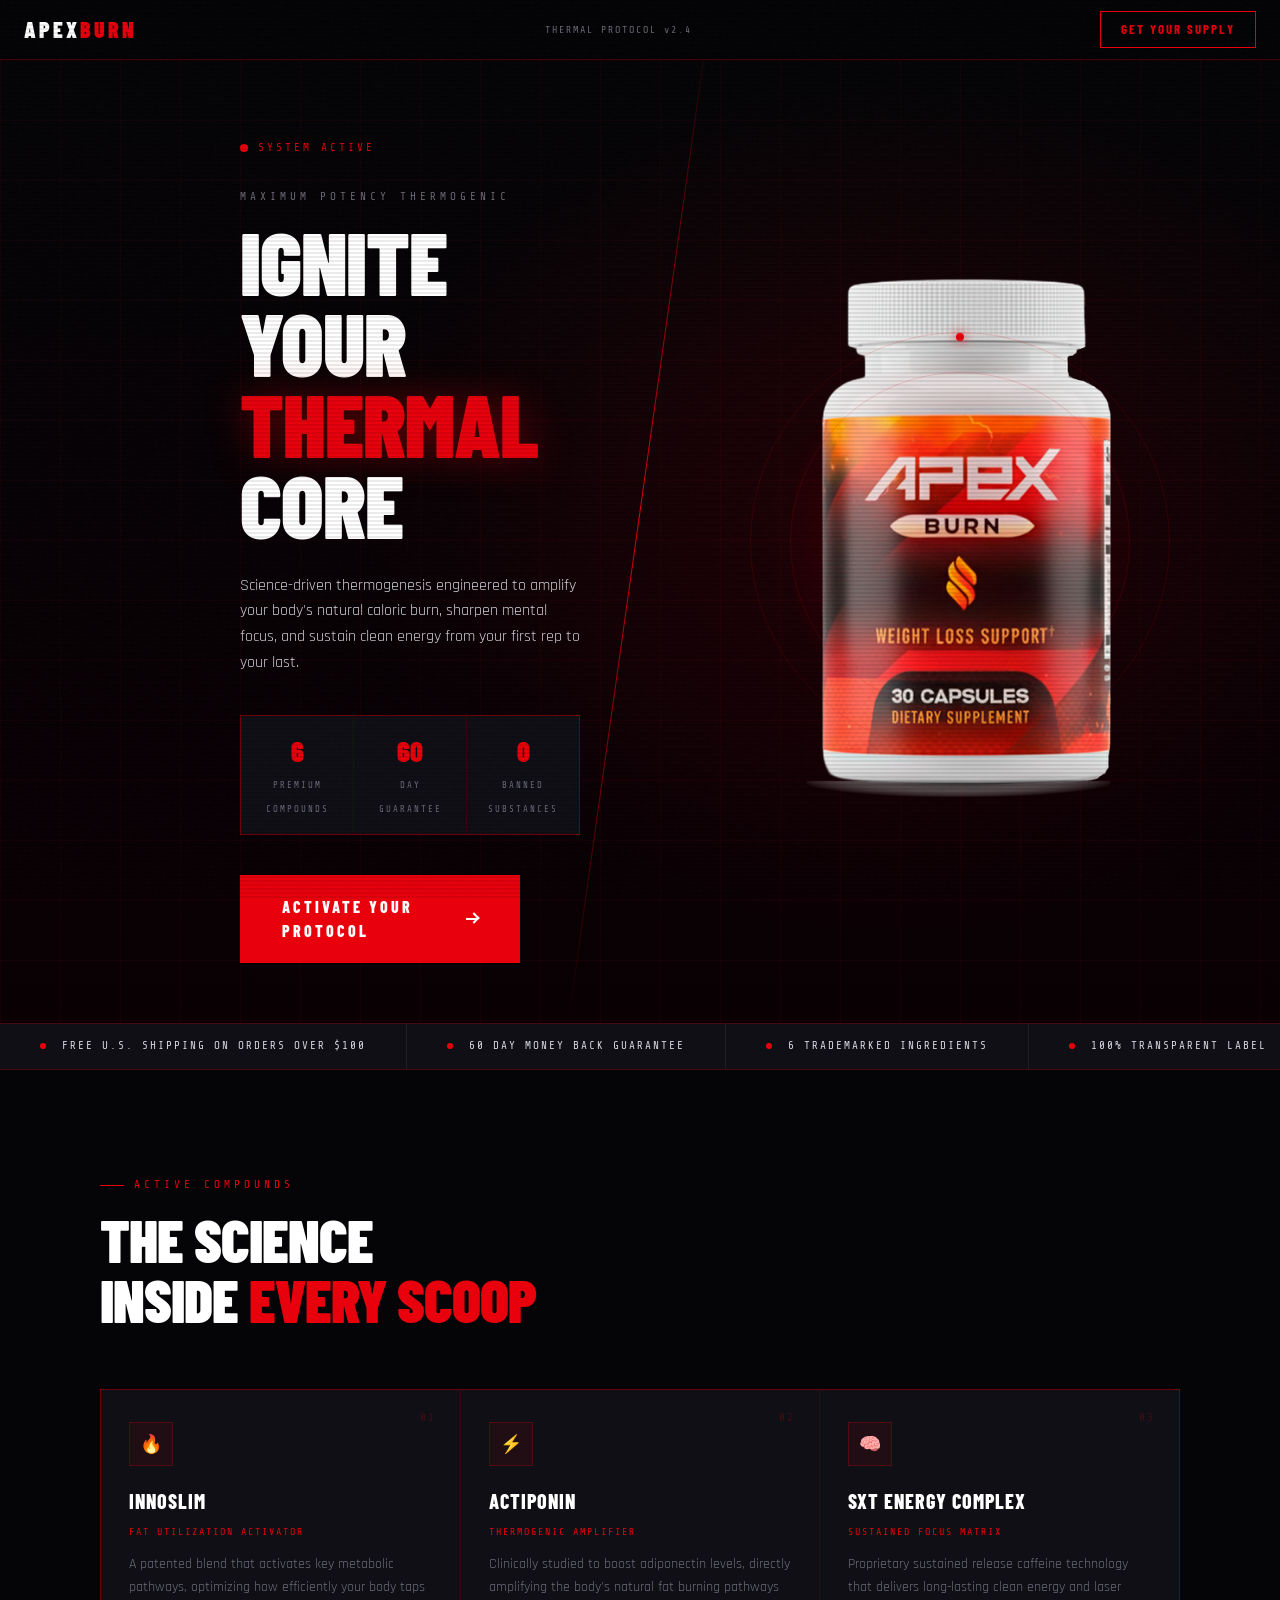
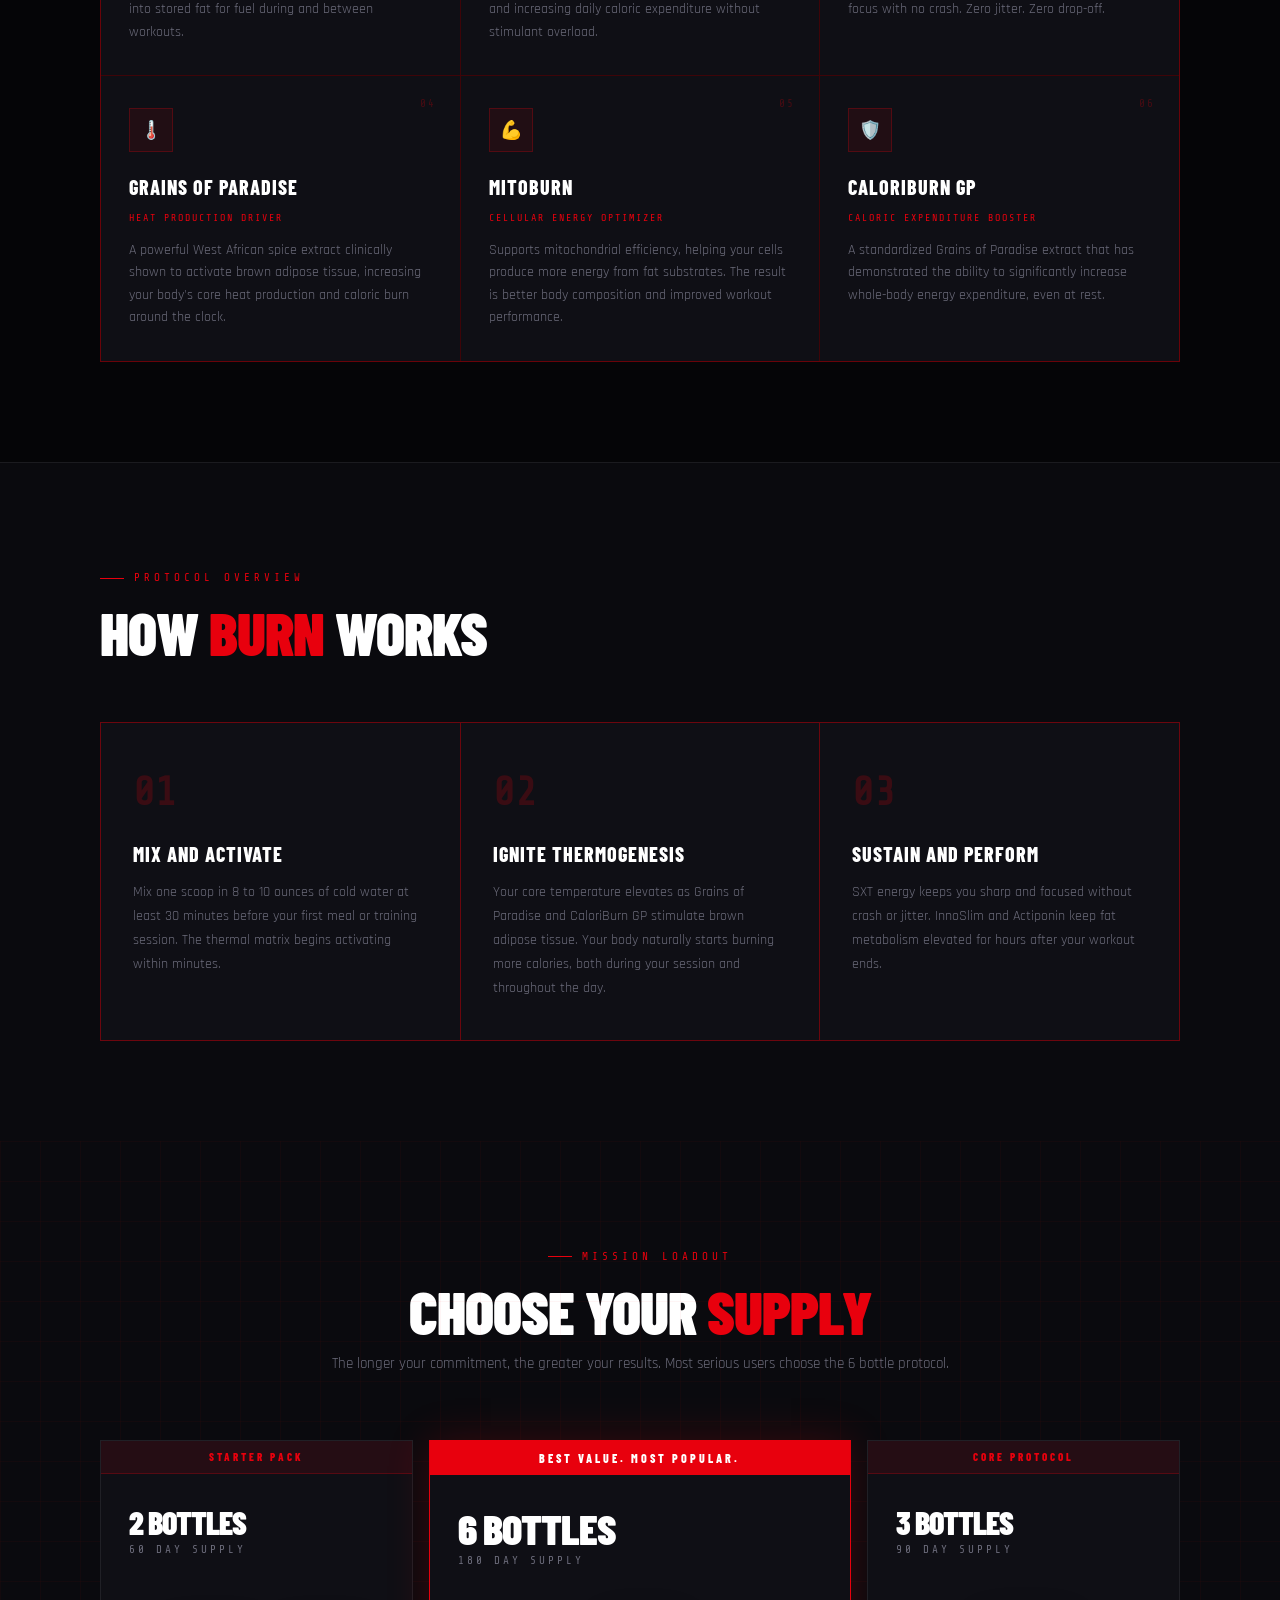
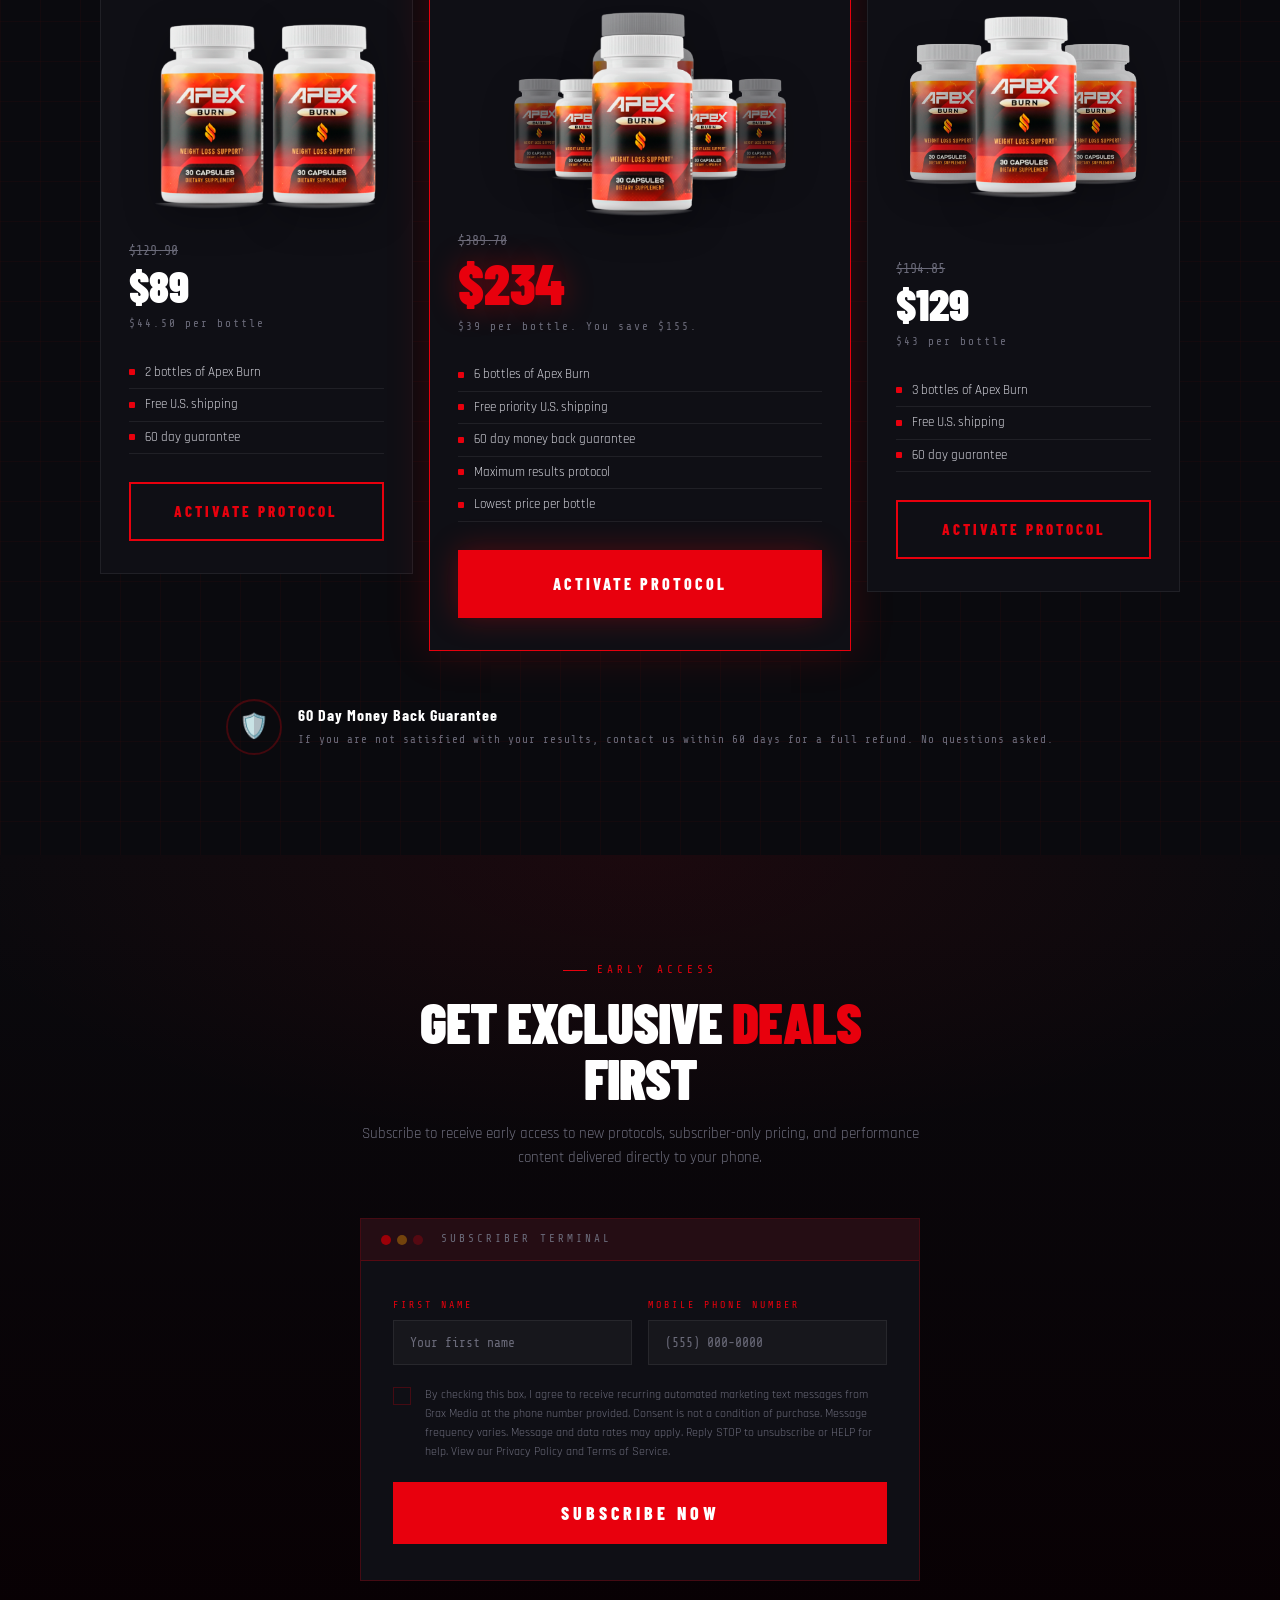
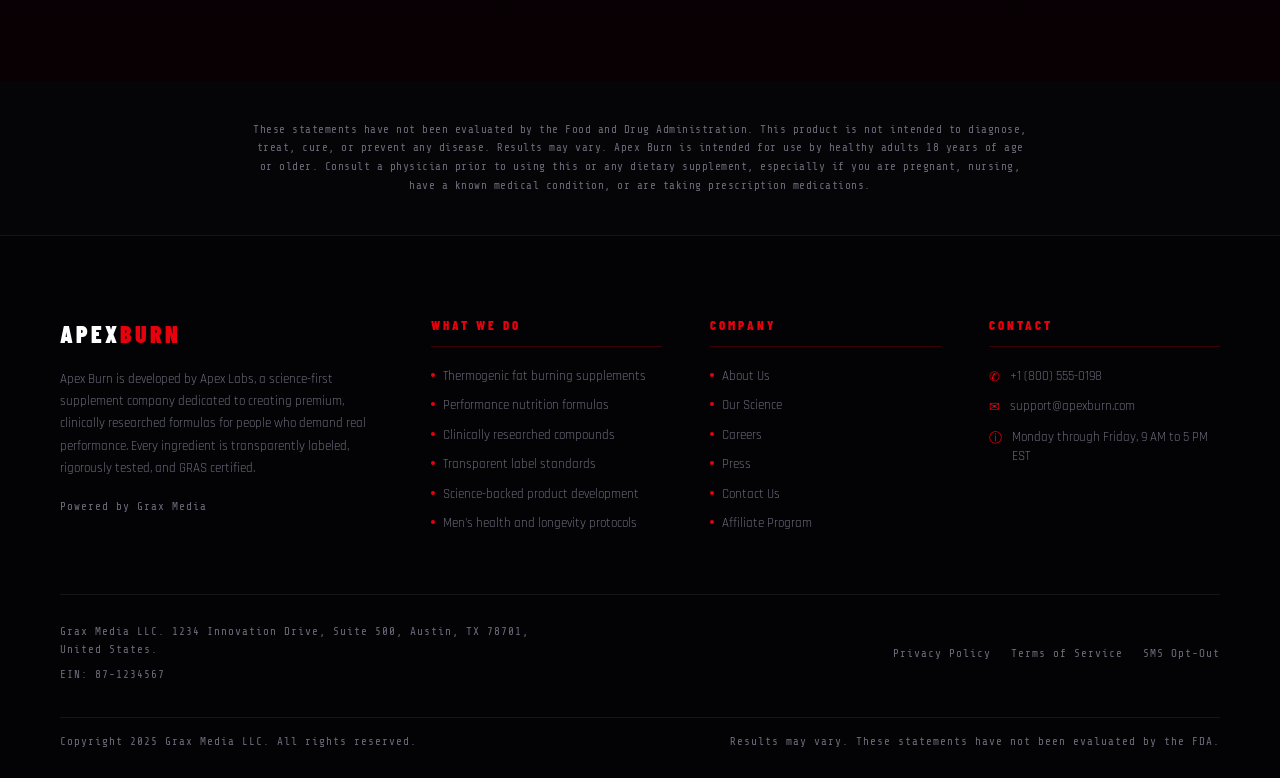
<file: apex-burn.html>
<!DOCTYPE html>
<html lang="en">
<head>
<meta charset="UTF-8">
<meta name="viewport" content="width=device-width, initial-scale=1.0">
<title>Apex Burn | Maximum Potency Thermogenic</title>
<link rel="preconnect" href="https://fonts.googleapis.com">
<link href="https://fonts.googleapis.com/css2?family=Rajdhani:wght@400;500;600;700&family=Share+Tech+Mono&family=Barlow+Condensed:wght@300;400;600;700;800;900&display=swap" rel="stylesheet">
<style>
:root {
  --red: #e8000d;
  --red-dark: #9b0008;
  --red-glow: rgba(232, 0, 13, 0.4);
  --red-faint: rgba(232, 0, 13, 0.08);
  --black: #050507;
  --dark: #0a0a0e;
  --panel: #0f0f15;
  --border: rgba(232, 0, 13, 0.25);
  --border-dim: rgba(255,255,255,0.07);
  --white: #ffffff;
  --off-white: #d4d4dc;
  --muted: #6b6b7a;
  --mono: 'Share Tech Mono', monospace;
  --display: 'Barlow Condensed', sans-serif;
  --ui: 'Rajdhani', sans-serif;
}

*, *::before, *::after {
  box-sizing: border-box;
  margin: 0;
  padding: 0;
}

html { scroll-behavior: smooth; }

body {
  background: var(--black);
  color: var(--white);
  font-family: var(--ui);
  overflow-x: hidden;
  line-height: 1.5;
}

/* SCAN LINE OVERLAY */
body::before {
  content: '';
  position: fixed;
  inset: 0;
  background: repeating-linear-gradient(
    0deg,
    transparent,
    transparent 2px,
    rgba(0,0,0,0.08) 2px,
    rgba(0,0,0,0.08) 4px
  );
  pointer-events: none;
  z-index: 9999;
}

/* NOISE TEXTURE */
body::after {
  content: '';
  position: fixed;
  inset: 0;
  background-image: url("data:image/svg+xml,%3Csvg viewBox='0 0 256 256' xmlns='http://www.w3.org/2000/svg'%3E%3Cfilter id='noise'%3E%3CfeTurbulence type='fractalNoise' baseFrequency='0.9' numOctaves='4' stitchTiles='stitch'/%3E%3C/filter%3E%3Crect width='100%25' height='100%25' filter='url(%23noise)' opacity='0.03'/%3E%3C/svg%3E");
  pointer-events: none;
  z-index: 9998;
  opacity: 0.4;
}

/* NAVBAR */
.nav {
  position: fixed;
  top: 0;
  left: 0;
  right: 0;
  z-index: 1000;
  padding: 0 24px;
  height: 60px;
  display: flex;
  align-items: center;
  justify-content: space-between;
  background: rgba(5,5,7,0.92);
  border-bottom: 1px solid var(--border);
  backdrop-filter: blur(12px);
}

.nav-logo {
  font-family: var(--display);
  font-size: 22px;
  font-weight: 900;
  letter-spacing: 3px;
  color: var(--white);
  text-transform: uppercase;
}

.nav-logo span {
  color: var(--red);
}

.nav-tag {
  font-family: var(--mono);
  font-size: 10px;
  color: var(--muted);
  letter-spacing: 2px;
}

.nav-cta {
  display: flex;
  align-items: center;
  gap: 16px;
}

.nav-cta a {
  font-family: var(--display);
  font-size: 13px;
  font-weight: 700;
  letter-spacing: 2px;
  text-transform: uppercase;
  text-decoration: none;
  color: var(--red);
  padding: 8px 20px;
  border: 1px solid var(--red);
  transition: background 0.2s, color 0.2s;
}

.nav-cta a:hover {
  background: var(--red);
  color: var(--white);
}

@media (max-width: 640px) {
  .nav-tag { display: none; }
  .nav-cta a { font-size: 11px; padding: 7px 14px; }
}

/* ===================== HERO ===================== */
.hero {
  min-height: 100vh;
  padding-top: 60px;
  position: relative;
  display: grid;
  grid-template-columns: 1fr 1fr;
  overflow: hidden;
}

.hero-bg {
  position: absolute;
  inset: 0;
  background:
    radial-gradient(ellipse 60% 60% at 70% 50%, rgba(232,0,13,0.12) 0%, transparent 70%),
    linear-gradient(180deg, #050507 0%, #0a0004 100%);
}

/* diagonal divider */
.hero-bg::after {
  content: '';
  position: absolute;
  top: 0; bottom: 0;
  left: 50%;
  width: 1px;
  background: linear-gradient(180deg, transparent, var(--red), transparent);
  transform: rotate(8deg) translateX(-50%);
  transform-origin: center;
}

/* grid overlay */
.hero-grid {
  position: absolute;
  inset: 0;
  background-image:
    linear-gradient(rgba(232,0,13,0.06) 1px, transparent 1px),
    linear-gradient(90deg, rgba(232,0,13,0.06) 1px, transparent 1px);
  background-size: 60px 60px;
}

.hero-left {
  position: relative;
  z-index: 2;
  display: flex;
  flex-direction: column;
  justify-content: center;
  padding: 80px 60px 60px 240px;
}

.hero-sys {
  display: flex;
  align-items: center;
  gap: 10px;
  margin-bottom: 32px;
}

.hero-sys .dot {
  width: 8px;
  height: 8px;
  border-radius: 50%;
  background: var(--red);
  animation: pulse-dot 1.5s infinite;
}

@keyframes pulse-dot {
  0%, 100% { opacity: 1; box-shadow: 0 0 0 0 var(--red-glow); }
  50% { opacity: 0.7; box-shadow: 0 0 0 6px transparent; }
}

.hero-sys span {
  font-family: var(--mono);
  font-size: 11px;
  color: var(--red);
  letter-spacing: 3px;
  text-transform: uppercase;
}

.hero-eyebrow {
  font-family: var(--mono);
  font-size: 11px;
  color: var(--muted);
  letter-spacing: 4px;
  text-transform: uppercase;
  margin-bottom: 16px;
}

.hero-headline {
  font-family: var(--display);
  font-size: clamp(52px, 7vw, 88px);
  font-weight: 900;
  line-height: 0.92;
  text-transform: uppercase;
  letter-spacing: -1px;
  margin-bottom: 28px;
}

.hero-headline .line-red {
  color: var(--red);
  display: block;
  text-shadow: 0 0 40px var(--red-glow);
}

.hero-sub {
  font-family: var(--ui);
  font-size: 16px;
  color: var(--off-white);
  max-width: 400px;
  line-height: 1.6;
  margin-bottom: 40px;
  font-weight: 400;
}

.hero-metrics {
  display: grid;
  grid-template-columns: repeat(3, 1fr);
  gap: 1px;
  background: var(--border);
  border: 1px solid var(--border);
  max-width: 400px;
  margin-bottom: 40px;
}

.metric {
  background: var(--panel);
  padding: 14px 12px;
  text-align: center;
}

.metric-val {
  font-family: var(--display);
  font-size: 28px;
  font-weight: 900;
  color: var(--red);
  display: block;
}

.metric-label {
  font-family: var(--mono);
  font-size: 9px;
  color: var(--muted);
  letter-spacing: 2px;
  text-transform: uppercase;
}

.hero-btn {
  display: inline-flex;
  align-items: center;
  gap: 12px;
  background: var(--red);
  color: var(--white);
  font-family: var(--display);
  font-size: 16px;
  font-weight: 800;
  letter-spacing: 3px;
  text-transform: uppercase;
  text-decoration: none;
  padding: 18px 40px;
  border: 2px solid var(--red);
  position: relative;
  overflow: hidden;
  transition: all 0.3s;
  max-width: 280px;
}

.hero-btn::before {
  content: '';
  position: absolute;
  inset: 0;
  background: rgba(255,255,255,0.15);
  transform: translateX(-100%);
  transition: transform 0.3s;
}

.hero-btn:hover::before { transform: translateX(0); }
.hero-btn:hover { box-shadow: 0 0 40px var(--red-glow); }

.hero-btn-arrow {
  width: 16px;
  height: 2px;
  background: currentColor;
  position: relative;
}
.hero-btn-arrow::after {
  content: '';
  position: absolute;
  right: 0;
  top: -4px;
  width: 8px;
  height: 8px;
  border-right: 2px solid currentColor;
  border-top: 2px solid currentColor;
  transform: rotate(45deg);
}

.hero-right {
  position: relative;
  z-index: 2;
  display: flex;
  align-items: center;
  justify-content: center;
  padding: 80px 40px;
}

.product-visual {
  position: relative;
  width: 280px;
  height: 380px;
  display: flex;
  align-items: center;
  justify-content: center;
}

.product-visual::before {
  content: '';
  position: absolute;
  inset: -30px;
  border-radius: 50%;
  background: radial-gradient(circle, rgba(232,0,13,0.2) 0%, transparent 70%);
  animation: glow-pulse 3s infinite;
}

@keyframes glow-pulse {
  0%, 100% { opacity: 0.6; transform: scale(1); }
  50% { opacity: 1; transform: scale(1.08); }
}

.product-box {
  width: 200px;
  height: 320px;
  position: relative;

  background: transparent;
  border: none;
  box-shadow: none;

  display: flex;
  align-items: center;
  justify-content: center;
}

.product-box::before {
  content: '';
  position: absolute;
  top: 20px;
  left: 50%;
  transform: translateX(-50%);
  width: 60%;
  height: 3px;
  background: var(--red);
  box-shadow: 0 0 20px var(--red);
}

.product-box-label {
  font-family: var(--display);
  font-size: 11px;
  font-weight: 700;
  letter-spacing: 5px;
  color: var(--muted);
  text-transform: uppercase;
  margin-top: 40px;
}

.product-box-name {
  font-family: var(--display);
  font-size: 52px;
  font-weight: 900;
  color: var(--red);
  text-transform: uppercase;
  line-height: 1;
  text-shadow: 0 0 30px rgba(232,0,13,0.6);
  letter-spacing: -1px;
}

.product-box-sub {
  font-family: var(--display);
  font-size: 18px;
  font-weight: 600;
  color: var(--off-white);
  letter-spacing: 4px;
  text-transform: uppercase;
}

.product-box-badge {
  margin-top: 20px;
  padding: 6px 14px;
  border: 1px solid var(--border);
  background: rgba(232,0,13,0.1);
  font-family: var(--mono);
  font-size: 9px;
  color: var(--red);
  letter-spacing: 3px;
  text-transform: uppercase;
}

.product-box-dots {
  margin-top: 24px;
  display: flex;
  gap: 6px;
}

.product-box-dots span {
  width: 5px;
  height: 5px;
  border-radius: 50%;
  background: var(--red-dark);
}
.product-box-dots span:nth-child(2) { background: var(--red); }

/* orbiting rings */
.ring {
  position: absolute;
  border-radius: 50%;
  border: 1px solid rgba(232,0,13,0.15);
  animation: orbit-spin linear infinite;
}
.ring-1 {
  width: 340px; height: 340px;
  top: 50%; left: 50%;
  transform: translate(-50%,-50%);
  animation-duration: 20s;
}
.ring-2 {
  width: 420px; height: 420px;
  top: 50%; left: 50%;
  transform: translate(-50%,-50%);
  animation-duration: 30s;
  animation-direction: reverse;
}
.ring-2::before {
  content: '';
  position: absolute;
  width: 8px;
  height: 8px;
  border-radius: 50%;
  background: var(--red);
  top: 0;
  left: 50%;
  transform: translateX(-50%);
  box-shadow: 0 0 12px var(--red);
}

@keyframes orbit-spin { from { transform: translate(-50%,-50%) rotate(0deg); } to { transform: translate(-50%,-50%) rotate(360deg); } }

/* HUD corners */
.hud-corner {
  position: absolute;
  width: 20px;
  height: 20px;
}
.hud-corner.tl { top: 10px; left: 10px; border-top: 2px solid var(--red); border-left: 2px solid var(--red); }
.hud-corner.tr { top: 10px; right: 10px; border-top: 2px solid var(--red); border-right: 2px solid var(--red); }
.hud-corner.bl { bottom: 10px; left: 10px; border-bottom: 2px solid var(--red); border-left: 2px solid var(--red); }
.hud-corner.br { bottom: 10px; right: 10px; border-bottom: 2px solid var(--red); border-right: 2px solid var(--red); }

/* counter scroll */
.counter-strip {
  position: absolute;
  right: -60px;
  top: 50%;
  transform: translateY(-50%) rotate(90deg);
  display: flex;
  flex-direction: column;
  gap: 8px;
  align-items: center;
}

.counter-strip .counter-label {
  font-family: var(--mono);
  font-size: 9px;
  color: var(--red);
  letter-spacing: 3px;
}

.counter-strip .counter-num {
  font-family: var(--mono);
  font-size: 22px;
  color: var(--white);
  animation: count-up 4s steps(1) infinite;
}

@keyframes count-up {
  0%  { content: "247"; }
  25% { opacity: 0.3; }
  50% { opacity: 1; }
  75% { opacity: 0.5; }
  100% { opacity: 1; }
}

/* Mobile hero */
@media (max-width: 768px) {
  .hero {
    grid-template-columns: 1fr;
    grid-template-rows: auto auto;
  }
  .hero-right { padding: 40px 24px 20px; order: -1; }
  .product-visual { width: 200px; height: 280px; }
  .product-box { width: 150px; height: 240px; }
  .product-box-name { font-size: 38px; }
  .ring-1 { width: 260px; height: 260px; }
  .ring-2 { width: 320px; height: 320px; }
  .counter-strip { display: none; }
  .hero-left { padding: 20px 24px 60px; }
  .hero-headline { font-size: clamp(42px, 12vw, 64px); }
  .hero-metrics { max-width: 100%; }
  .hero-btn { max-width: 100%; justify-content: center; }
}

/* ===================== STATUS BAR ===================== */
.status-bar {
  background: var(--panel);
  border-top: 1px solid var(--border);
  border-bottom: 1px solid var(--border);
  padding: 0;
  overflow: hidden;
  position: relative;
}

.status-inner {
  display: flex;
  overflow: hidden;
}

.status-track {
  display: flex;
  animation: scroll-ticker 20s linear infinite;
  white-space: nowrap;
}

.status-item {
  display: inline-flex;
  align-items: center;
  gap: 16px;
  padding: 14px 40px;
  border-right: 1px solid var(--border-dim);
  flex-shrink: 0;
}

.status-item .si-dot {
  width: 6px;
  height: 6px;
  border-radius: 50%;
  background: var(--red);
  flex-shrink: 0;
}

.status-item span {
  font-family: var(--mono);
  font-size: 11px;
  color: var(--off-white);
  letter-spacing: 2px;
}

@keyframes scroll-ticker {
  0% { transform: translateX(0); }
  100% { transform: translateX(-50%); }
}

/* ===================== INGREDIENTS ===================== */
.section {
  padding: 100px 60px;
  max-width: 1200px;
  margin: 0 auto;
}

@media (max-width: 768px) {
  .section { padding: 64px 24px; }
}

.section-header {
  margin-bottom: 60px;
}

.section-tag {
  display: inline-flex;
  align-items: center;
  gap: 10px;
  font-family: var(--mono);
  font-size: 11px;
  color: var(--red);
  letter-spacing: 4px;
  text-transform: uppercase;
  margin-bottom: 16px;
}

.section-tag::before {
  content: '';
  display: block;
  width: 24px;
  height: 1px;
  background: var(--red);
}

.section-title {
  font-family: var(--display);
  font-size: clamp(36px, 5vw, 60px);
  font-weight: 900;
  text-transform: uppercase;
  line-height: 1;
  letter-spacing: -1px;
}

.section-title em {
  font-style: normal;
  color: var(--red);
}

.ingredients-grid {
  display: grid;
  grid-template-columns: repeat(3, 1fr);
  gap: 1px;
  background: var(--border);
  border: 1px solid var(--border);
}

@media (max-width: 768px) {
  .ingredients-grid { grid-template-columns: 1fr; }
}

.ing-card {
  background: var(--panel);
  padding: 32px 28px;
  position: relative;
  overflow: hidden;
  transition: background 0.3s;
}

.ing-card:hover { background: #130009; }

.ing-card::before {
  content: '';
  position: absolute;
  bottom: 0;
  left: 0;
  right: 0;
  height: 2px;
  background: var(--red);
  transform: scaleX(0);
  transition: transform 0.3s;
  transform-origin: left;
}

.ing-card:hover::before { transform: scaleX(1); }

.ing-icon {
  width: 44px;
  height: 44px;
  border: 1px solid var(--border);
  display: flex;
  align-items: center;
  justify-content: center;
  margin-bottom: 20px;
  background: var(--red-faint);
  font-size: 18px;
}

.ing-num {
  position: absolute;
  top: 20px;
  right: 24px;
  font-family: var(--mono);
  font-size: 11px;
  color: var(--border);
  letter-spacing: 2px;
}

.ing-name {
  font-family: var(--display);
  font-size: 20px;
  font-weight: 800;
  text-transform: uppercase;
  letter-spacing: 1px;
  color: var(--white);
  margin-bottom: 8px;
}

.ing-alias {
  font-family: var(--mono);
  font-size: 10px;
  color: var(--red);
  letter-spacing: 2px;
  text-transform: uppercase;
  margin-bottom: 14px;
}

.ing-desc {
  font-size: 14px;
  color: var(--muted);
  line-height: 1.6;
}

/* ===================== PRODUCTS ===================== */
.products-section {
  background: var(--dark);
  padding: 100px 0;
  position: relative;
  overflow: hidden;
}

.products-section::before {
  content: '';
  position: absolute;
  inset: 0;
  background-image:
    linear-gradient(rgba(232,0,13,0.04) 1px, transparent 1px),
    linear-gradient(90deg, rgba(232,0,13,0.04) 1px, transparent 1px);
  background-size: 40px 40px;
}

.products-inner {
  max-width: 1200px;
  margin: 0 auto;
  padding: 0 60px;
}

@media (max-width: 768px) {
  .products-section { padding: 64px 0; }
  .products-inner { padding: 0 24px; }
}

.products-title-area {
  text-align: center;
  margin-bottom: 64px;
}

.products-grid {
  display: grid;
  grid-template-columns: 1fr 1.35fr 1fr;
  gap: 16px;
  align-items: start;
}

/* Mobile: 6-pack first */
@media (max-width: 900px) {
  .products-grid {
    grid-template-columns: 1fr;
    max-width: 440px;
    margin: 0 auto;
  }
  .pack-six { order: -1; }
  .pack-two { order: 1; }
  .pack-three { order: 2; }
}

.pack-card {
  background: var(--panel);
  border: 1px solid var(--border-dim);
  position: relative;
  overflow: hidden;
  transition: transform 0.3s, box-shadow 0.3s;
}

.pack-card:hover {
  transform: translateY(-4px);
  box-shadow: 0 20px 60px rgba(0,0,0,0.6);
}

.pack-card.featured {
  border-color: var(--red);
  box-shadow: 0 0 40px rgba(232,0,13,0.2);
}

.pack-badge {
  background: var(--red);
  color: var(--white);
  font-family: var(--display);
  font-size: 12px;
  font-weight: 800;
  letter-spacing: 3px;
  text-transform: uppercase;
  padding: 8px 20px;
  display: block;
  text-align: center;
}

.pack-dim {
  display: none;
}

.pack-card:not(.featured) .pack-badge {
  background: rgba(232,0,13,0.1);
  color: var(--red);
  border-bottom: 1px solid var(--border);
  font-size: 11px;
}

.pack-body {
  padding: 32px 28px;
}

.pack-title {
  font-family: var(--display);
  font-size: 32px;
  font-weight: 900;
  text-transform: uppercase;
  letter-spacing: -1px;
  line-height: 1;
  margin-bottom: 4px;
}

.pack-card.featured .pack-title {
  font-size: 42px;
  color: var(--white);
}

.pack-units {
  font-family: var(--mono);
  font-size: 11px;
  color: var(--muted);
  letter-spacing: 3px;
  text-transform: uppercase;
  margin-bottom: 24px;
}

/* ============================= */
/* PACK VISUAL (BASE) */
/* ============================= */

.pack-visual {
  position: relative;
  width: 100%;
  display: flex;
  justify-content: center;
  align-items: flex-end;
  margin: 82px 0 80px;
  overflow: visible;
}

.pack-visual .bottle {
  position: absolute;
  height: auto;
  display: block;
  object-fit: contain;
  filter: drop-shadow(0 10px 18px rgba(0,0,0,0.30));
}

/* ============================= */
/* 2 BOTTLES */
/* ============================= */

.pack-visual--2 {
  height: 120px;
}

.pack-visual--2 .b1,
.pack-visual--2 .b2 {
  width: 124px;
  top: -20px;
}

.pack-visual--2 .b1 {
  left: 50%;
  transform: translateX(-108px);
}

.pack-visual--2 .b2 {
  left: 50%;
  transform: translateX(4px);
}

/* ============================= */
/* 3 BOTTLES */
/* ============================= */

.pack-visual--3 {
  height: 138px;
}

.pack-visual--3 .front.center {
  width: 122px;
  left: 50%;
  top: -28px;
  transform: translateX(-50%);
  z-index: 3;
}

.pack-visual--3 .back.left {
  width: 95px;
  left: 50%;
  top: 0px;
  transform: translateX(-124px);
  opacity: 0.82;
  z-index: 2;
}

.pack-visual--3 .back.right {
  width: 95px;
  left: 50%;
  top: 0px;
  transform: translateX(24px);
  opacity: 0.82;
  z-index: 2;
}

/* ============================= */
/* 6 BOTTLES */
/* ============================= */

.pack-visual--6 {
  height: 100px;
}

.pack-visual--6 .main {
  width: 122px;
  left: 50%;
  top: -20px;
  transform: translateX(-50%);
  z-index: 4;
}

.pack-visual--6 .mid-1 {
  width: 68px;
  left: 50%;
  top: 26px;
  transform: translateX(-92px);
  z-index: 3;
}

.pack-visual--6 .mid-2 {
  width: 68px;
  left: 50%;
  top: 26px;
  transform: translateX(34px);
  z-index: 3;
}

.pack-visual--6 .back-1 {
  width: 62px;
  left: 50%;
  top: 26px;
  transform: translateX(-132px);
  opacity: 0.52;
  z-index: 1;
}

.pack-visual--6 .back-2 {
  width: 122px;
  left: 50%;
  top: -42px;
  transform: translateX(-60px);
  opacity: 0.62;
  z-index: 2;
}

.pack-visual--6 .back-3 {
  width: 62px;
  left: 50%;
  top: 26px;
  transform: translateX(88px);
  opacity: 0.52;
  z-index: 1;
}

/* ============================= */
/* FIX IMPORTANTE */
/* ============================= */

.pack-card,
.pkg-card,
.offer-card {
  overflow: visible;
}

.pack-price-row {
  margin-bottom: 8px;
}

.pack-old-price {
  font-family: var(--mono);
  font-size: 13px;
  color: var(--muted);
  text-decoration: line-through;
  margin-bottom: 4px;
}

.pack-price {
  font-family: var(--display);
  font-size: 44px;
  font-weight: 900;
  color: var(--white);
  line-height: 1;
}

.pack-card.featured .pack-price {
  font-size: 56px;
  color: var(--red);
  text-shadow: 0 0 30px var(--red-glow);
}

.pack-per {
  font-family: var(--mono);
  font-size: 11px;
  color: var(--muted);
  letter-spacing: 2px;
  margin-bottom: 24px;
}

.pack-perks {
  list-style: none;
  margin-bottom: 28px;
}

.pack-perks li {
  font-size: 13px;
  color: var(--off-white);
  padding: 6px 0;
  border-bottom: 1px solid var(--border-dim);
  display: flex;
  align-items: center;
  gap: 10px;
}

.pack-perks li::before {
  content: '';
  width: 6px;
  height: 6px;
  border-radius: 1px;
  background: var(--red);
  flex-shrink: 0;
}

.pack-cta {
  display: block;
  text-align: center;
  font-family: var(--display);
  font-size: 15px;
  font-weight: 800;
  letter-spacing: 3px;
  text-transform: uppercase;
  text-decoration: none;
  padding: 16px;
  border: 2px solid var(--red);
  color: var(--red);
  transition: all 0.25s;
}

.pack-card.featured .pack-cta {
  background: var(--red);
  color: var(--white);
  font-size: 16px;
  padding: 20px;
  box-shadow: 0 0 30px rgba(232,0,13,0.3);
}

.pack-cta:hover {
  background: var(--red);
  color: var(--white);
}

.pack-guarantee {
  text-align: center;
  margin-top: 48px;
  display: flex;
  align-items: center;
  justify-content: center;
  gap: 16px;
}

.guarantee-icon {
  width: 56px;
  height: 56px;
  border: 2px solid var(--border);
  border-radius: 50%;
  display: flex;
  align-items: center;
  justify-content: center;
  font-size: 24px;
  flex-shrink: 0;
}

.guarantee-text {
  text-align: left;
}

.guarantee-text strong {
  display: block;
  font-family: var(--display);
  font-size: 16px;
  font-weight: 700;
  letter-spacing: 1px;
}

.guarantee-text span {
  font-family: var(--mono);
  font-size: 11px;
  color: var(--muted);
  letter-spacing: 1px;
}

/* ===================== HOW IT WORKS ===================== */
.how-section {
  padding: 100px 60px;
  max-width: 1200px;
  margin: 0 auto;
}

@media (max-width: 768px) {
  .how-section { padding: 64px 24px; }
}

.how-grid {
  display: grid;
  grid-template-columns: 1fr 1px 1fr 1px 1fr;
  gap: 0;
  border: 1px solid var(--border);
  background: var(--border);
  margin-top: 60px;
}

@media (max-width: 768px) {
  .how-grid {
    grid-template-columns: 1fr;
  }
  .how-divider { display: none; }
}

.how-step {
  background: var(--panel);
  padding: 40px 32px;
}

.how-divider {
  background: var(--border);
  display: block;
}

.step-num {
  font-family: var(--mono);
  font-size: 40px;
  color: rgba(232,0,13,0.2);
  font-weight: 700;
  display: block;
  margin-bottom: 16px;
}

.step-title {
  font-family: var(--display);
  font-size: 20px;
  font-weight: 800;
  text-transform: uppercase;
  letter-spacing: 1px;
  color: var(--white);
  margin-bottom: 12px;
}

.step-desc {
  font-size: 14px;
  color: var(--muted);
  line-height: 1.7;
}

/* ===================== FORM ===================== */
.form-section {
  background: linear-gradient(180deg, var(--dark), #080003);
  position: relative;
  overflow: hidden;
}

.form-section::before {
  content: '';
  position: absolute;
  inset: 0;
  background:
    radial-gradient(ellipse 80% 50% at 50% 0%, rgba(232,0,13,0.08) 0%, transparent 70%);
}

.form-inner {
  max-width: 680px;
  margin: 0 auto;
  padding: 100px 60px;
  position: relative;
  z-index: 2;
}

@media (max-width: 768px) {
  .form-inner { padding: 64px 24px; }
}

.form-header {
  text-align: center;
  margin-bottom: 48px;
}

.form-title {
  font-family: var(--display);
  font-size: clamp(34px, 6vw, 56px);
  font-weight: 900;
  text-transform: uppercase;
  line-height: 1;
  letter-spacing: -1px;
  margin-bottom: 16px;
}

.form-sub {
  font-size: 15px;
  color: var(--muted);
  line-height: 1.6;
}

.terminal-form {
  background: var(--panel);
  border: 1px solid var(--border);
  overflow: hidden;
}

.terminal-bar {
  background: rgba(232,0,13,0.1);
  border-bottom: 1px solid var(--border);
  padding: 12px 20px;
  display: flex;
  align-items: center;
  gap: 10px;
}

.terminal-dots {
  display: flex;
  gap: 6px;
}

.terminal-dots span {
  width: 10px;
  height: 10px;
  border-radius: 50%;
  background: var(--border);
}

.terminal-dots span:first-child { background: var(--red-dark); }
.terminal-dots span:nth-child(2) { background: rgba(232, 150, 0, 0.4); }

.terminal-label {
  font-family: var(--mono);
  font-size: 11px;
  color: var(--muted);
  letter-spacing: 3px;
  margin-left: 8px;
}

.terminal-body {
  padding: 36px 32px;
}

@media (max-width: 640px) {
  .terminal-body { padding: 24px 20px; }
}

.form-row {
  display: grid;
  grid-template-columns: 1fr 1fr;
  gap: 16px;
  margin-bottom: 16px;
}

@media (max-width: 540px) {
  .form-row { grid-template-columns: 1fr; }
}

.form-field {
  display: flex;
  flex-direction: column;
  gap: 8px;
}

.form-field label {
  font-family: var(--mono);
  font-size: 10px;
  color: var(--red);
  letter-spacing: 3px;
  text-transform: uppercase;
}

.form-field input[type="text"],
.form-field input[type="tel"] {
  background: rgba(255,255,255,0.03);
  border: 1px solid var(--border-dim);
  color: var(--white);
  font-family: var(--mono);
  font-size: 14px;
  padding: 14px 16px;
  outline: none;
  transition: border-color 0.2s, box-shadow 0.2s;
  width: 100%;
  -webkit-appearance: none;
}

.form-field input:focus {
  border-color: var(--red);
  box-shadow: 0 0 0 2px var(--red-faint);
}

.form-field input::placeholder {
  color: var(--muted);
  font-size: 13px;
}

.form-checkbox-area {
  margin: 20px 0;
  display: flex;
  gap: 14px;
  align-items: flex-start;
}

.form-checkbox-area input[type="checkbox"] {
  width: 18px;
  height: 18px;
  border: 1px solid var(--border);
  background: transparent;
  appearance: none;
  -webkit-appearance: none;
  flex-shrink: 0;
  margin-top: 2px;
  cursor: pointer;
  position: relative;
}

.form-checkbox-area input[type="checkbox"]:checked {
  background: var(--red);
  border-color: var(--red);
}

.form-checkbox-area input[type="checkbox"]:checked::after {
  content: '';
  position: absolute;
  top: 2px;
  left: 5px;
  width: 5px;
  height: 9px;
  border-right: 2px solid white;
  border-bottom: 2px solid white;
  transform: rotate(45deg);
}

.form-checkbox-area label {
  font-family: var(--ui);
  font-size: 12px;
  color: var(--muted);
  line-height: 1.6;
  cursor: pointer;
}

.form-submit {
  display: block;
  width: 100%;
  background: var(--red);
  color: var(--white);
  font-family: var(--display);
  font-size: 18px;
  font-weight: 800;
  letter-spacing: 4px;
  text-transform: uppercase;
  border: none;
  padding: 20px;
  cursor: pointer;
  transition: background 0.2s, box-shadow 0.2s;
  margin-top: 8px;
}

.form-submit:hover {
  background: var(--red-dark);
  box-shadow: 0 0 40px var(--red-glow);
}

/* ===================== FOOTER ===================== */
.footer {
  background: #030306;
  border-top: 1px solid var(--border-dim);
  padding: 80px 60px 0;
}

@media (max-width: 768px) {
  .footer { padding: 60px 24px 0; }
}

.footer-grid {
  display: grid;
  grid-template-columns: 1.4fr 1fr 1fr 1fr;
  gap: 48px;
  max-width: 1200px;
  margin: 0 auto;
  padding-bottom: 60px;
  border-bottom: 1px solid var(--border-dim);
}

@media (max-width: 1024px) {
  .footer-grid { grid-template-columns: 1fr 1fr; gap: 40px; }
}

@media (max-width: 540px) {
  .footer-grid { grid-template-columns: 1fr; gap: 36px; }
}

.footer-col-title {
  font-family: var(--display);
  font-size: 13px;
  font-weight: 800;
  letter-spacing: 3px;
  text-transform: uppercase;
  color: var(--red);
  margin-bottom: 20px;
  padding-bottom: 10px;
  border-bottom: 1px solid var(--border);
}

.footer-logo {
  font-family: var(--display);
  font-size: 24px;
  font-weight: 900;
  letter-spacing: 3px;
  color: var(--white);
  margin-bottom: 16px;
  display: block;
}

.footer-logo span { color: var(--red); }

.footer-desc {
  font-size: 13px;
  color: var(--muted);
  line-height: 1.7;
  margin-bottom: 20px;
}

.footer-list {
  list-style: none;
  display: flex;
  flex-direction: column;
  gap: 10px;
}

.footer-list li {
  font-size: 13px;
  color: var(--muted);
  display: flex;
  align-items: flex-start;
  gap: 8px;
  line-height: 1.5;
}

.footer-list li::before {
  content: '';
  width: 4px;
  height: 4px;
  border-radius: 50%;
  background: var(--red);
  flex-shrink: 0;
  margin-top: 6px;
}

.footer-list a {
  color: var(--muted);
  text-decoration: none;
  transition: color 0.2s;
}

.footer-list a:hover { color: var(--red); }

.footer-contact-item {
  font-size: 13px;
  color: var(--muted);
  margin-bottom: 10px;
  display: flex;
  gap: 10px;
  align-items: flex-start;
}

.footer-contact-icon {
  color: var(--red);
  flex-shrink: 0;
  font-style: normal;
  margin-top: 1px;
}

.footer-bottom {
  max-width: 1200px;
  margin: 0 auto;
  padding: 28px 0;
  display: flex;
  flex-wrap: wrap;
  align-items: center;
  justify-content: space-between;
  gap: 16px;
}

.footer-address {
  font-family: var(--mono);
  font-size: 11px;
  color: var(--muted);
  letter-spacing: 1px;
  line-height: 1.7;
  max-width: 500px;
}

.footer-legal-links {
  display: flex;
  flex-wrap: wrap;
  gap: 20px;
}

.footer-legal-links a {
  font-family: var(--mono);
  font-size: 11px;
  color: var(--muted);
  text-decoration: none;
  letter-spacing: 1px;
  transition: color 0.2s;
}

.footer-legal-links a:hover { color: var(--red); }

.footer-copy {
  width: 100%;
  padding-top: 16px;
  border-top: 1px solid var(--border-dim);
  padding-bottom: 28px;
  display: flex;
  flex-wrap: wrap;
  align-items: center;
  justify-content: space-between;
  gap: 12px;
}

.footer-copy p {
  font-family: var(--mono);
  font-size: 11px;
  color: var(--muted);
  letter-spacing: 1px;
}

.footer-ein {
  font-family: var(--mono);
  font-size: 11px;
  color: var(--muted);
  letter-spacing: 1px;
}

/* ===================== MISC / UTILS ===================== */
.text-center { text-align: center; }

.disclaimer {
  max-width: 900px;
  margin: 0 auto;
  padding: 40px 60px;
  text-align: center;
}

@media (max-width: 768px) {
  .disclaimer { padding: 32px 24px; }
}

.disclaimer p {
  font-family: var(--mono);
  font-size: 11px;
  color: var(--muted);
  line-height: 1.7;
  letter-spacing: 0.5px;
}

/* sticky mobile cta */
.sticky-cta {
  display: none;
  position: fixed;
  bottom: 0;
  left: 0;
  right: 0;
  z-index: 900;
  background: var(--red);
  padding: 16px 24px;
  text-align: center;
}

.sticky-cta a {
  color: var(--white);
  font-family: var(--display);
  font-size: 16px;
  font-weight: 800;
  letter-spacing: 3px;
  text-transform: uppercase;
  text-decoration: none;
}

@media (max-width: 768px) {
  .sticky-cta { display: block; }
}

/* fade-in animation */
@keyframes fade-up {
  from { opacity: 0; transform: translateY(24px); }
  to { opacity: 1; transform: translateY(0); }
}

.fade-up {
  animation: fade-up 0.8s ease forwards;
}

.fade-up-2 { animation-delay: 0.15s; opacity: 0; }
.fade-up-3 { animation-delay: 0.3s; opacity: 0; }
.fade-up-4 { animation-delay: 0.45s; opacity: 0; }
</style>
</head>
<body>

<!-- NAVBAR -->
<nav class="nav">
  <div class="nav-logo">APEX<span>BURN</span></div>
  <div class="nav-tag">THERMAL PROTOCOL v2.4</div>
  <div class="nav-cta">
    <a href="#products">Get Your Supply</a>
  </div>
</nav>

<!-- HERO -->
<section class="hero">
  <div class="hero-bg"></div>
  <div class="hero-grid"></div>

  <div class="hero-left">
    <div class="hero-sys">
      <span class="dot"></span>
      <span>SYSTEM ACTIVE</span>
    </div>
    <p class="hero-eyebrow fade-up">Maximum Potency Thermogenic</p>
    <h1 class="hero-headline fade-up fade-up-2">
      IGNITE YOUR
      <span class="line-red">THERMAL</span>
      CORE
    </h1>
    <p class="hero-sub fade-up fade-up-3">
      Science-driven thermogenesis engineered to amplify your body's natural caloric burn, sharpen mental focus, and sustain clean energy from your first rep to your last.
    </p>
    <div class="hero-metrics fade-up fade-up-3">
      <div class="metric">
        <span class="metric-val">6</span>
        <span class="metric-label">Premium Compounds</span>
      </div>
      <div class="metric">
        <span class="metric-val">60</span>
        <span class="metric-label">Day Guarantee</span>
      </div>
      <div class="metric">
        <span class="metric-val">0</span>
        <span class="metric-label">Banned Substances</span>
      </div>
    </div>
    <a href="#products" class="hero-btn fade-up fade-up-4">
      Activate Your Protocol
      <span class="hero-btn-arrow"></span>
    </a>
  </div>

  <div class="hero-right">
    <div class="product-visual">
      <div class="ring ring-1"></div>
      <div class="ring ring-2"></div>
<div class="pack-bottles">
  <img src="img/apexburn.png" alt="Apex Burn" class="pack-bottle-img">
</div>
          <span></span><span></span><span></span>
        </div>
      </div>
    </div>
  </div>
</section>

<!-- STATUS TICKER -->
<div class="status-bar">
  <div class="status-inner">
    <div class="status-track">
      <div class="status-item"><span class="si-dot"></span><span>FREE U.S. SHIPPING ON ORDERS OVER $100</span></div>
      <div class="status-item"><span class="si-dot"></span><span>60 DAY MONEY BACK GUARANTEE</span></div>
      <div class="status-item"><span class="si-dot"></span><span>6 TRADEMARKED INGREDIENTS</span></div>
      <div class="status-item"><span class="si-dot"></span><span>100% TRANSPARENT LABEL</span></div>
      <div class="status-item"><span class="si-dot"></span><span>BANNED SUBSTANCE FREE</span></div>
      <div class="status-item"><span class="si-dot"></span><span>GRAS CERTIFIED FORMULA</span></div>
      <div class="status-item"><span class="si-dot"></span><span>FREE U.S. SHIPPING ON ORDERS OVER $100</span></div>
      <div class="status-item"><span class="si-dot"></span><span>60 DAY MONEY BACK GUARANTEE</span></div>
      <div class="status-item"><span class="si-dot"></span><span>6 TRADEMARKED INGREDIENTS</span></div>
      <div class="status-item"><span class="si-dot"></span><span>100% TRANSPARENT LABEL</span></div>
      <div class="status-item"><span class="si-dot"></span><span>BANNED SUBSTANCE FREE</span></div>
      <div class="status-item"><span class="si-dot"></span><span>GRAS CERTIFIED FORMULA</span></div>
    </div>
  </div>
</div>

<!-- INGREDIENTS -->
<div style="background: var(--black);">
<section class="section">
  <div class="section-header">
    <div class="section-tag">Active Compounds</div>
    <h2 class="section-title">The Science<br>Inside <em>Every Scoop</em></h2>
  </div>
  <div class="ingredients-grid">
    <div class="ing-card">
      <div class="ing-num">01</div>
      <div class="ing-icon">🔥</div>
      <h3 class="ing-name">InnoSlim</h3>
      <p class="ing-alias">Fat Utilization Activator</p>
      <p class="ing-desc">A patented blend that activates key metabolic pathways, optimizing how efficiently your body taps into stored fat for fuel during and between workouts.</p>
    </div>
    <div class="ing-card">
      <div class="ing-num">02</div>
      <div class="ing-icon">⚡</div>
      <h3 class="ing-name">Actiponin</h3>
      <p class="ing-alias">Thermogenic Amplifier</p>
      <p class="ing-desc">Clinically studied to boost adiponectin levels, directly amplifying the body's natural fat burning pathways and increasing daily caloric expenditure without stimulant overload.</p>
    </div>
    <div class="ing-card">
      <div class="ing-num">03</div>
      <div class="ing-icon">🧠</div>
      <h3 class="ing-name">SXT Energy Complex</h3>
      <p class="ing-alias">Sustained Focus Matrix</p>
      <p class="ing-desc">Proprietary sustained release caffeine technology that delivers long-lasting clean energy and laser focus with no crash. Zero jitter. Zero drop-off.</p>
    </div>
    <div class="ing-card">
      <div class="ing-num">04</div>
      <div class="ing-icon">🌡️</div>
      <h3 class="ing-name">Grains of Paradise</h3>
      <p class="ing-alias">Heat Production Driver</p>
      <p class="ing-desc">A powerful West African spice extract clinically shown to activate brown adipose tissue, increasing your body's core heat production and caloric burn around the clock.</p>
    </div>
    <div class="ing-card">
      <div class="ing-num">05</div>
      <div class="ing-icon">💪</div>
      <h3 class="ing-name">MitoBurn</h3>
      <p class="ing-alias">Cellular Energy Optimizer</p>
      <p class="ing-desc">Supports mitochondrial efficiency, helping your cells produce more energy from fat substrates. The result is better body composition and improved workout performance.</p>
    </div>
    <div class="ing-card">
      <div class="ing-num">06</div>
      <div class="ing-icon">🛡️</div>
      <h3 class="ing-name">CaloriBurn GP</h3>
      <p class="ing-alias">Caloric Expenditure Booster</p>
      <p class="ing-desc">A standardized Grains of Paradise extract that has demonstrated the ability to significantly increase whole-body energy expenditure, even at rest.</p>
    </div>
  </div>
</section>
</div>

<!-- HOW IT WORKS -->
<div style="background: var(--dark); border-top: 1px solid var(--border-dim);">
<section class="how-section">
  <div class="section-header">
    <div class="section-tag">Protocol Overview</div>
    <h2 class="section-title">How <em>Burn</em> Works</h2>
  </div>
  <div class="how-grid">
    <div class="how-step">
      <span class="step-num">01</span>
      <h3 class="step-title">Mix and Activate</h3>
      <p class="step-desc">Mix one scoop in 8 to 10 ounces of cold water at least 30 minutes before your first meal or training session. The thermal matrix begins activating within minutes.</p>
    </div>
    <div class="how-divider"></div>
    <div class="how-step">
      <span class="step-num">02</span>
      <h3 class="step-title">Ignite Thermogenesis</h3>
      <p class="step-desc">Your core temperature elevates as Grains of Paradise and CaloriBurn GP stimulate brown adipose tissue. Your body naturally starts burning more calories, both during your session and throughout the day.</p>
    </div>
    <div class="how-divider"></div>
    <div class="how-step">
      <span class="step-num">03</span>
      <h3 class="step-title">Sustain and Perform</h3>
      <p class="step-desc">SXT energy keeps you sharp and focused without crash or jitter. InnoSlim and Actiponin keep fat metabolism elevated for hours after your workout ends.</p>
    </div>
  </div>
</section>
</div>

<!-- PRODUCTS -->
<section class="products-section" id="products">
  <div class="products-inner">
    <div class="products-title-area">
      <div class="section-tag" style="justify-content: center;">Mission Loadout</div>
      <h2 class="section-title">Choose Your <em>Supply</em></h2>
      <p style="font-size: 15px; color: var(--muted); margin-top: 12px; font-family: var(--ui);">The longer your commitment, the greater your results. Most serious users choose the 6 bottle protocol.</p>
    </div>

    <div class="products-grid">

      <!-- 2 PACK -->
      <div class="pack-card pack-two">
        <div class="pack-badge">Starter Pack</div>
        <div class="pack-body">
          <h3 class="pack-title">2 Bottles</h3>
          <p class="pack-units">60 Day Supply</p>
<div class="pack-visual pack-visual--2">
  <img src="img/apexburn.png" alt="Apex Burn" class="bottle b1">
  <img src="img/apexburn.png" alt="Apex Burn" class="bottle b2">
</div>
          <div class="pack-price-row">
            <p class="pack-old-price">$129.90</p>
            <p class="pack-price">$89</p>
          </div>
          <p class="pack-per">$44.50 per bottle</p>
          <ul class="pack-perks">
            <li>2 bottles of Apex Burn</li>
            <li>Free U.S. shipping</li>
            <li>60 day guarantee</li>
          </ul>
          <a href="#" class="pack-cta">Activate Protocol</a>
        </div>
      </div>

      <!-- 6 PACK (FEATURED, order: -1 on mobile via CSS) -->
      <div class="pack-card featured pack-six">
        <div class="pack-badge">Best Value. Most Popular.</div>
        <div class="pack-body">
          <h3 class="pack-title">6 Bottles</h3>
          <p class="pack-units">180 Day Supply</p>
<div class="pack-visual pack-visual--6">
  <img src="img/apexburn.png" alt="Apex Burn" class="bottle back back-1">
  <img src="img/apexburn.png" alt="Apex Burn" class="bottle back back-2">
  <img src="img/apexburn.png" alt="Apex Burn" class="bottle back back-3">

  <img src="img/apexburn.png" alt="Apex Burn" class="bottle mid mid-1">
  <img src="img/apexburn.png" alt="Apex Burn" class="bottle front main">
  <img src="img/apexburn.png" alt="Apex Burn" class="bottle mid mid-2">
</div>
          <div class="pack-price-row">
            <p class="pack-old-price">$389.70</p>
            <p class="pack-price">$234</p>
          </div>
          <p class="pack-per">$39 per bottle. You save $155.</p>
          <ul class="pack-perks">
            <li>6 bottles of Apex Burn</li>
            <li>Free priority U.S. shipping</li>
            <li>60 day money back guarantee</li>
            <li>Maximum results protocol</li>
            <li>Lowest price per bottle</li>
          </ul>
          <a href="#" class="pack-cta">Activate Protocol</a>
        </div>
      </div>

      <!-- 3 PACK -->
      <div class="pack-card pack-three">
        <div class="pack-badge">Core Protocol</div>
        <div class="pack-body">
          <h3 class="pack-title">3 Bottles</h3>
          <p class="pack-units">90 Day Supply</p>
<div class="pack-visual pack-visual--3">
  <img src="img/apexburn.png" alt="Apex Burn" class="bottle back left">
  <img src="img/apexburn.png" alt="Apex Burn" class="bottle front center">
  <img src="img/apexburn.png" alt="Apex Burn" class="bottle back right">
</div>
          <div class="pack-price-row">
            <p class="pack-old-price">$194.85</p>
            <p class="pack-price">$129</p>
          </div>
          <p class="pack-per">$43 per bottle</p>
          <ul class="pack-perks">
            <li>3 bottles of Apex Burn</li>
            <li>Free U.S. shipping</li>
            <li>60 day guarantee</li>
          </ul>
          <a href="#" class="pack-cta">Activate Protocol</a>
        </div>
      </div>

    </div>

    <div class="pack-guarantee">
      <div class="guarantee-icon">🛡️</div>
      <div class="guarantee-text">
        <strong>60 Day Money Back Guarantee</strong>
        <span>If you are not satisfied with your results, contact us within 60 days for a full refund. No questions asked.</span>
      </div>
    </div>

  </div>
</section>

<!-- FORM -->
<section class="form-section" id="subscribe">
  <div class="form-inner">
    <div class="form-header">
      <div class="section-tag" style="justify-content: center;">Early Access</div>
      <h2 class="form-title">Get Exclusive <em style="color: var(--red); font-style: normal;">Deals</em> First</h2>
      <p class="form-sub">Subscribe to receive early access to new protocols, subscriber-only pricing, and performance content delivered directly to your phone.</p>
    </div>

    <div class="terminal-form">
      <div class="terminal-bar">
        <div class="terminal-dots">
          <span></span><span></span><span></span>
        </div>
        <span class="terminal-label">SUBSCRIBER TERMINAL</span>
      </div>
      <div class="terminal-body">
        <form>
          <div class="form-row">
            <div class="form-field">
              <label for="fname">First Name</label>
              <input type="text" id="fname" name="firstName" placeholder="Your first name" autocomplete="given-name">
            </div>
            <div class="form-field">
              <label for="phone">Mobile Phone Number</label>
              <input type="tel" id="phone" name="phone" placeholder="(555) 000-0000" autocomplete="tel">
            </div>
          </div>

          <div class="form-checkbox-area">
            <input type="checkbox" id="sms-consent" name="smsConsent">
            <label for="sms-consent">By checking this box, I agree to receive recurring automated marketing text messages from Grax Media at the phone number provided. Consent is not a condition of purchase. Message frequency varies. Message and data rates may apply. Reply STOP to unsubscribe or HELP for help. View our Privacy Policy and Terms of Service.</label>
          </div>

          <button type="submit" class="form-submit">Subscribe Now</button>
        </form>
      </div>
    </div>
  </div>
</section>

<!-- DISCLAIMER -->
<div class="disclaimer">
  <p>These statements have not been evaluated by the Food and Drug Administration. This product is not intended to diagnose, treat, cure, or prevent any disease. Results may vary. Apex Burn is intended for use by healthy adults 18 years of age or older. Consult a physician prior to using this or any dietary supplement, especially if you are pregnant, nursing, have a known medical condition, or are taking prescription medications.</p>
</div>

<!-- FOOTER -->
<footer class="footer">
  <div class="footer-grid">

    <!-- Col 1: About -->
    <div>
      <span class="footer-logo">APEX<span>BURN</span></span>
      <p class="footer-desc">Apex Burn is developed by Apex Labs, a science-first supplement company dedicated to creating premium, clinically researched formulas for people who demand real performance. Every ingredient is transparently labeled, rigorously tested, and GRAS certified.</p>
      <p style="font-family: var(--mono); font-size: 11px; color: var(--muted); letter-spacing: 1px;">Powered by Grax Media</p>
    </div>

    <!-- Col 2: What We Do -->
    <div>
      <h4 class="footer-col-title">What We Do</h4>
      <ul class="footer-list">
        <li>Thermogenic fat burning supplements</li>
        <li>Performance nutrition formulas</li>
        <li>Clinically researched compounds</li>
        <li>Transparent label standards</li>
        <li>Science-backed product development</li>
        <li>Men's health and longevity protocols</li>
      </ul>
    </div>

    <!-- Col 3: Company -->
    <div>
      <h4 class="footer-col-title">Company</h4>
      <ul class="footer-list">
        <li><a href="#">About Us</a></li>
        <li><a href="#">Our Science</a></li>
        <li><a href="#">Careers</a></li>
        <li><a href="#">Press</a></li>
        <li><a href="#">Contact Us</a></li>
        <li><a href="#">Affiliate Program</a></li>
      </ul>
    </div>

    <!-- Col 4: Contact -->
    <div>
      <h4 class="footer-col-title">Contact</h4>
      <div class="footer-contact-item">
        <em class="footer-contact-icon">&#9990;</em>
        <span style="font-size: 13px; color: var(--muted);">+1 (800) 555-0198</span>
      </div>
      <div class="footer-contact-item">
        <em class="footer-contact-icon">&#9993;</em>
        <span style="font-size: 13px; color: var(--muted);">support@apexburn.com</span>
      </div>
      <div class="footer-contact-item" style="margin-top: 8px;">
        <em class="footer-contact-icon">&#9432;</em>
        <span style="font-size: 13px; color: var(--muted);">Monday through Friday, 9 AM to 5 PM EST</span>
      </div>
    </div>

  </div>

  <div class="footer-bottom" style="max-width: 1200px; margin: 0 auto; padding: 28px 0 0;">
    <div class="footer-address">
      <p>Grax Media LLC. 1234 Innovation Drive, Suite 500, Austin, TX 78701, United States.</p>
      <p style="margin-top: 6px;">EIN: 87-1234567</p>
    </div>
    <div class="footer-legal-links">
      <a href="#">Privacy Policy</a>
      <a href="#">Terms of Service</a>
      <a href="#">SMS Opt-Out</a>
    </div>
    <div class="footer-copy" style="width: 100%; padding-top: 16px; border-top: 1px solid var(--border-dim); padding-bottom: 28px; margin-top: 16px;">
      <p>Copyright 2025 Grax Media LLC. All rights reserved.</p>
      <p style="font-family: var(--mono); font-size: 11px; color: var(--muted);">Results may vary. These statements have not been evaluated by the FDA.</p>
    </div>
  </div>

</footer>

<!-- STICKY MOBILE CTA -->
<div class="sticky-cta">
  <a href="#products">Get Apex Burn. Save Up To 40%.</a>
</div>

</body>
</html>
</file>
